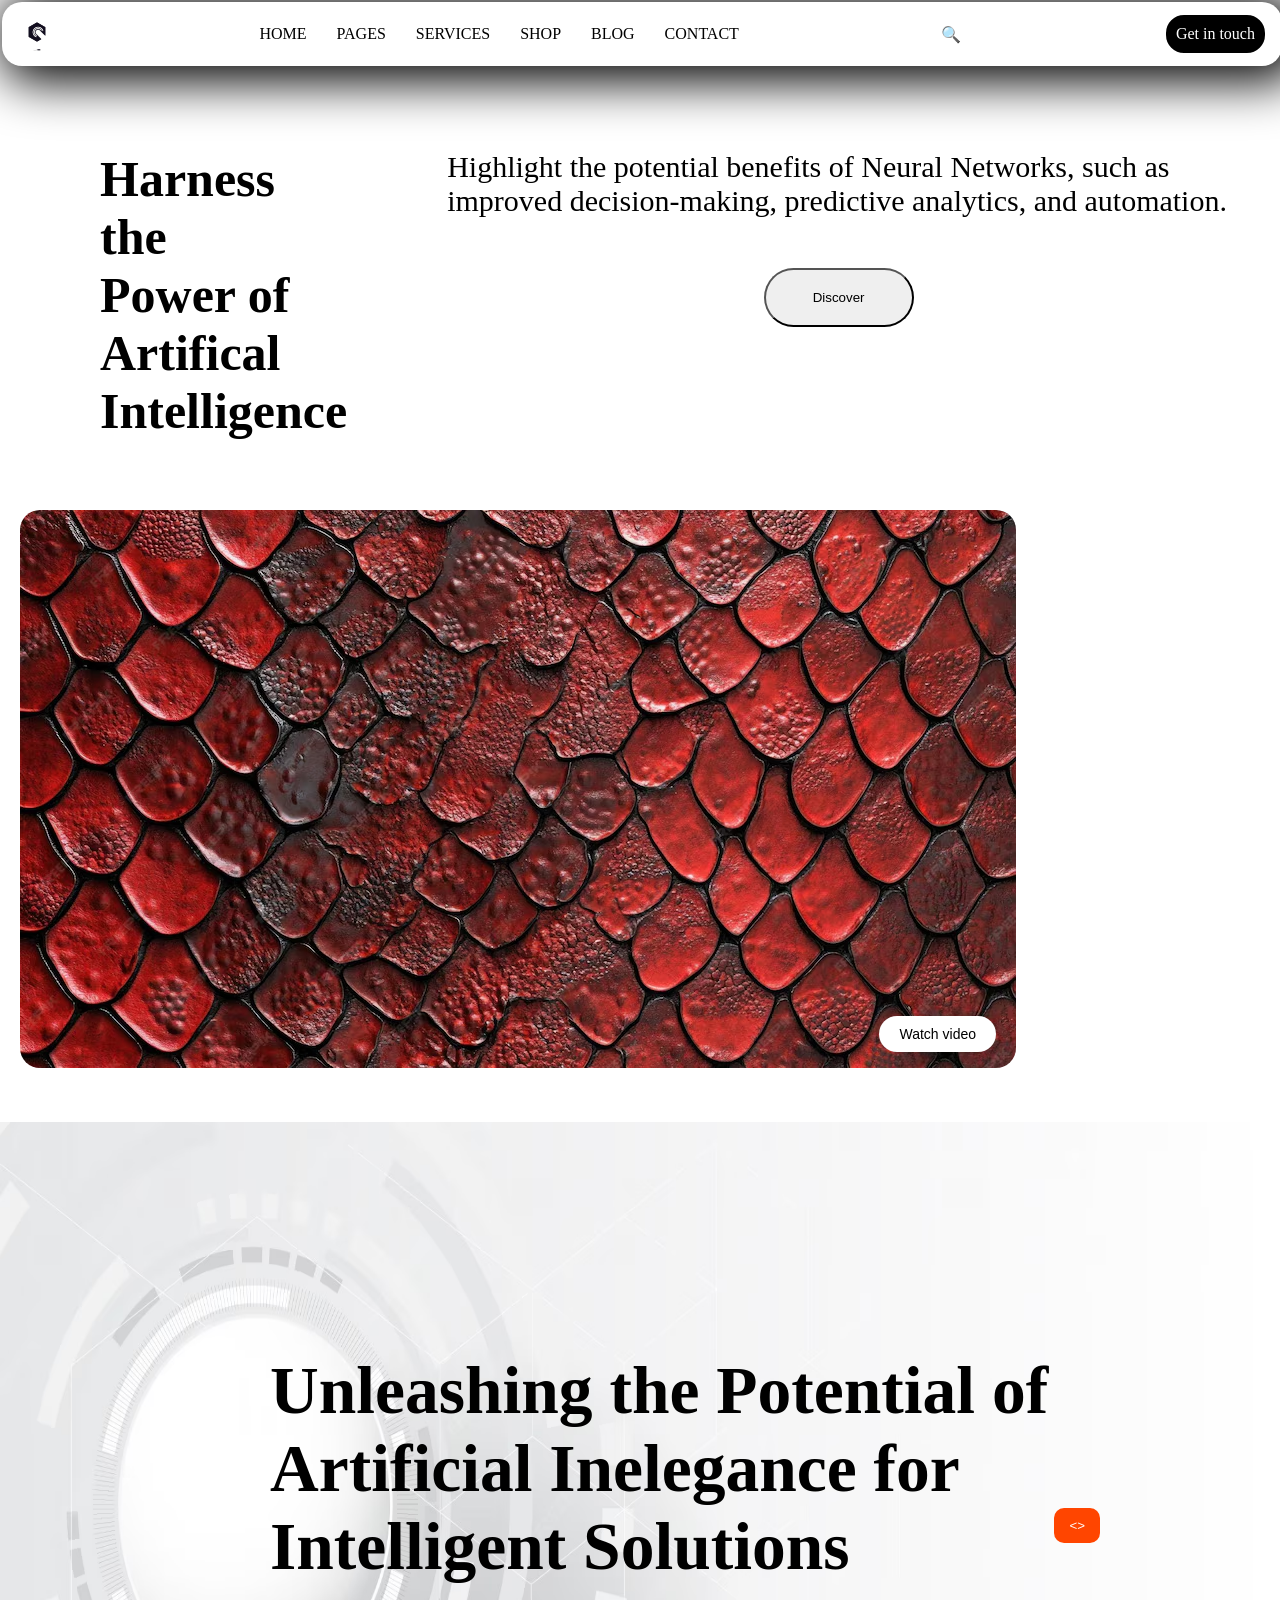
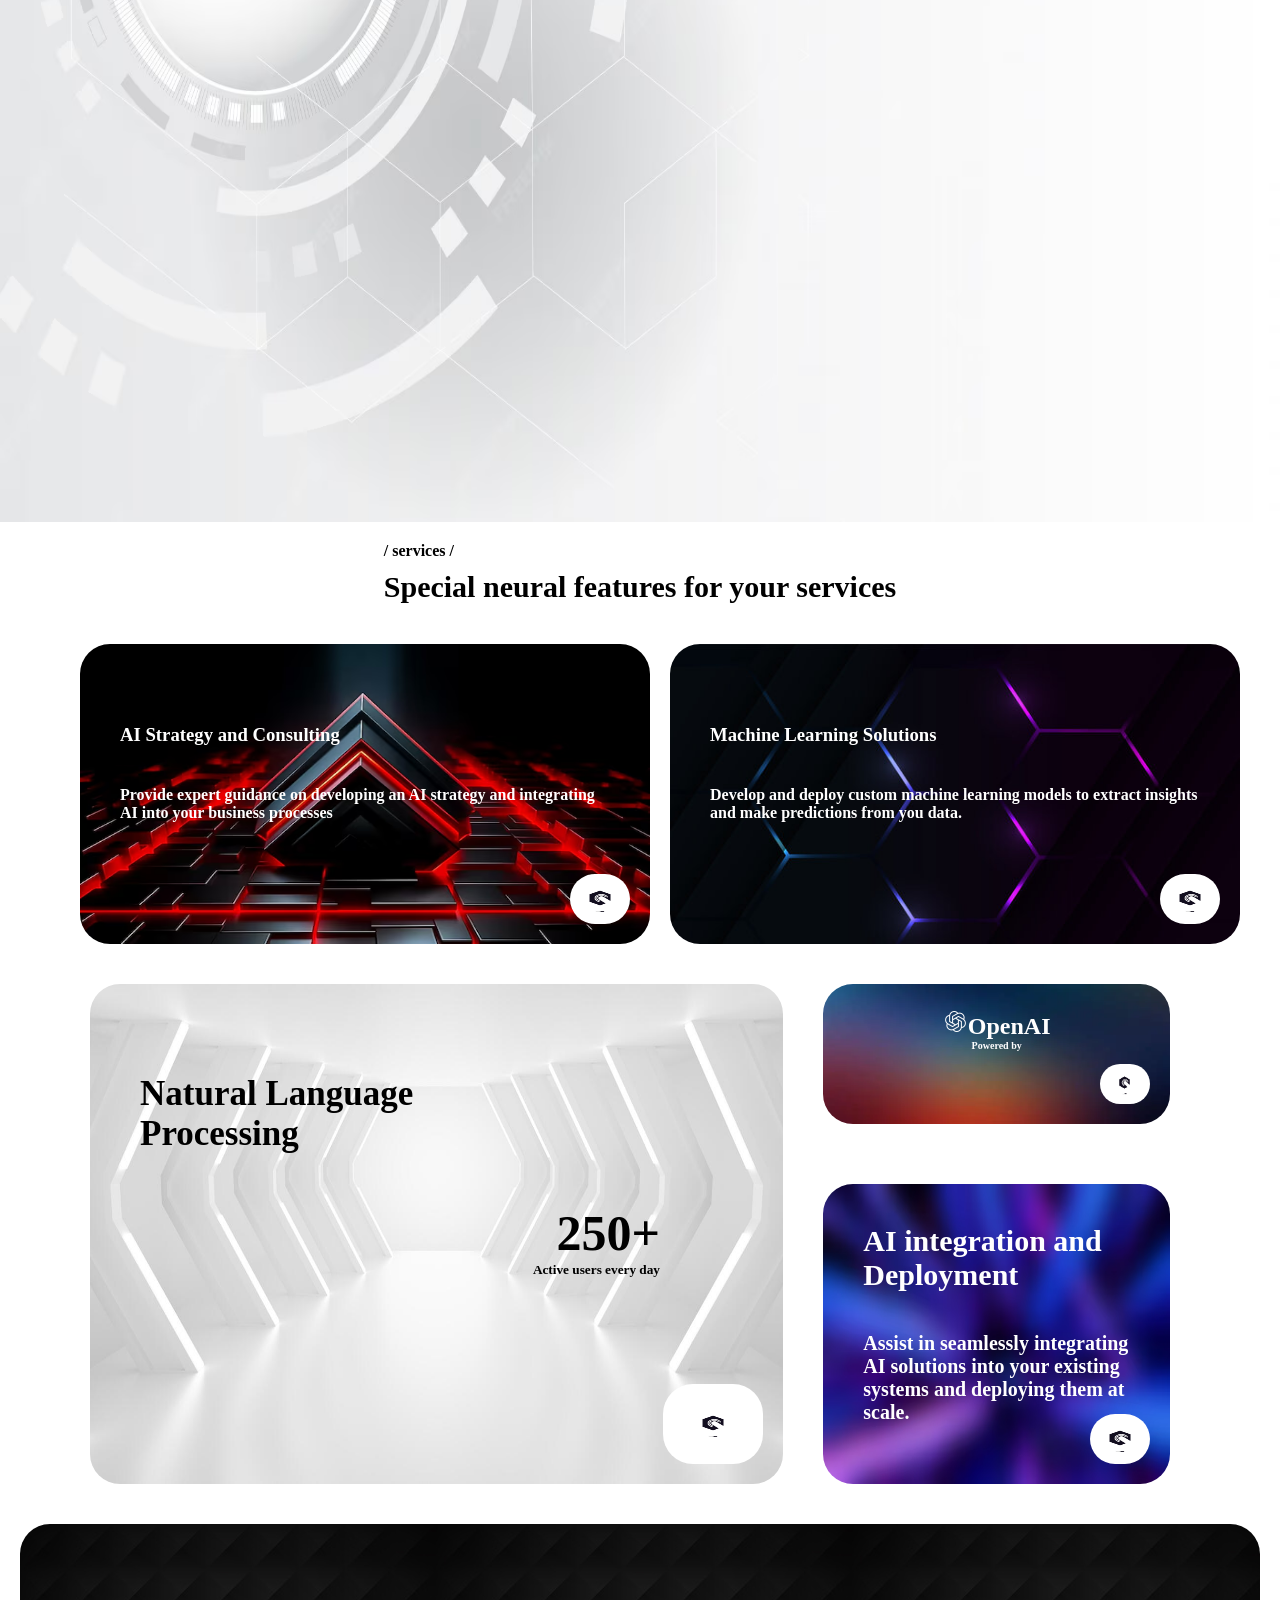
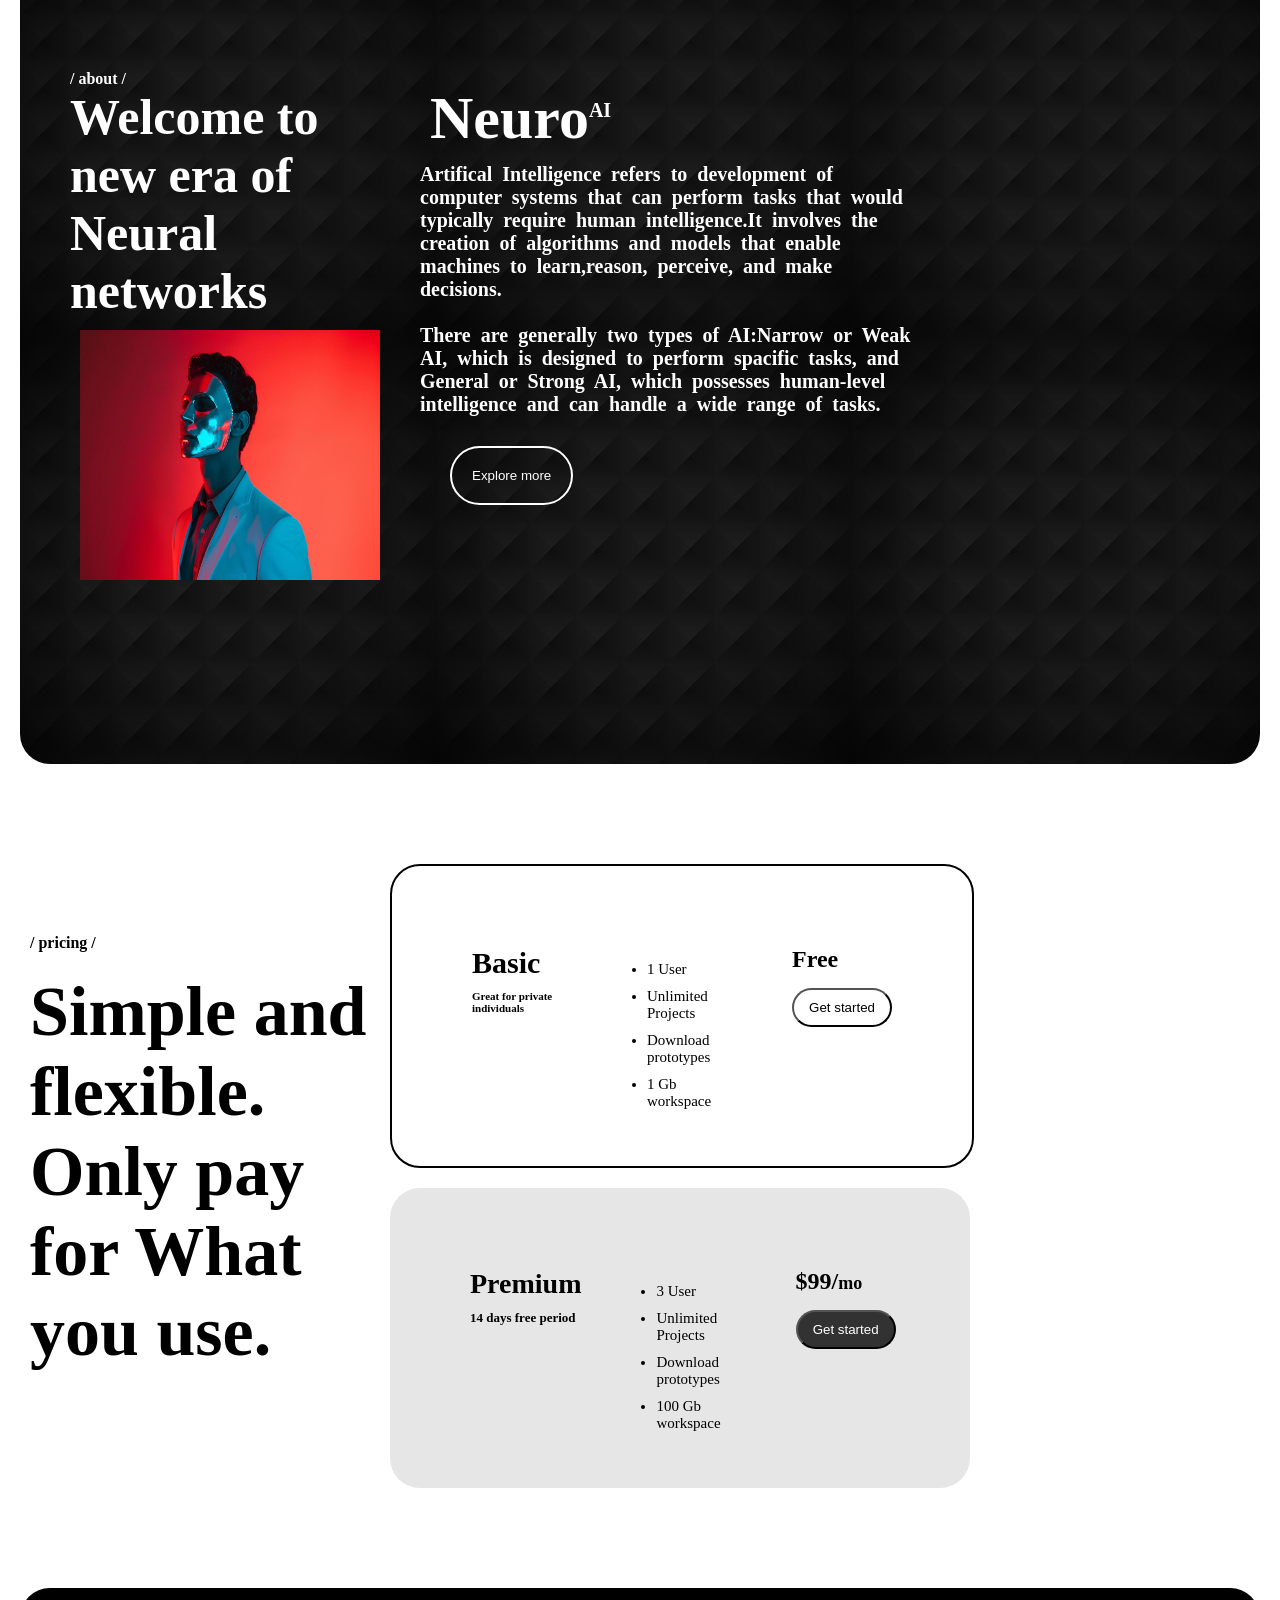
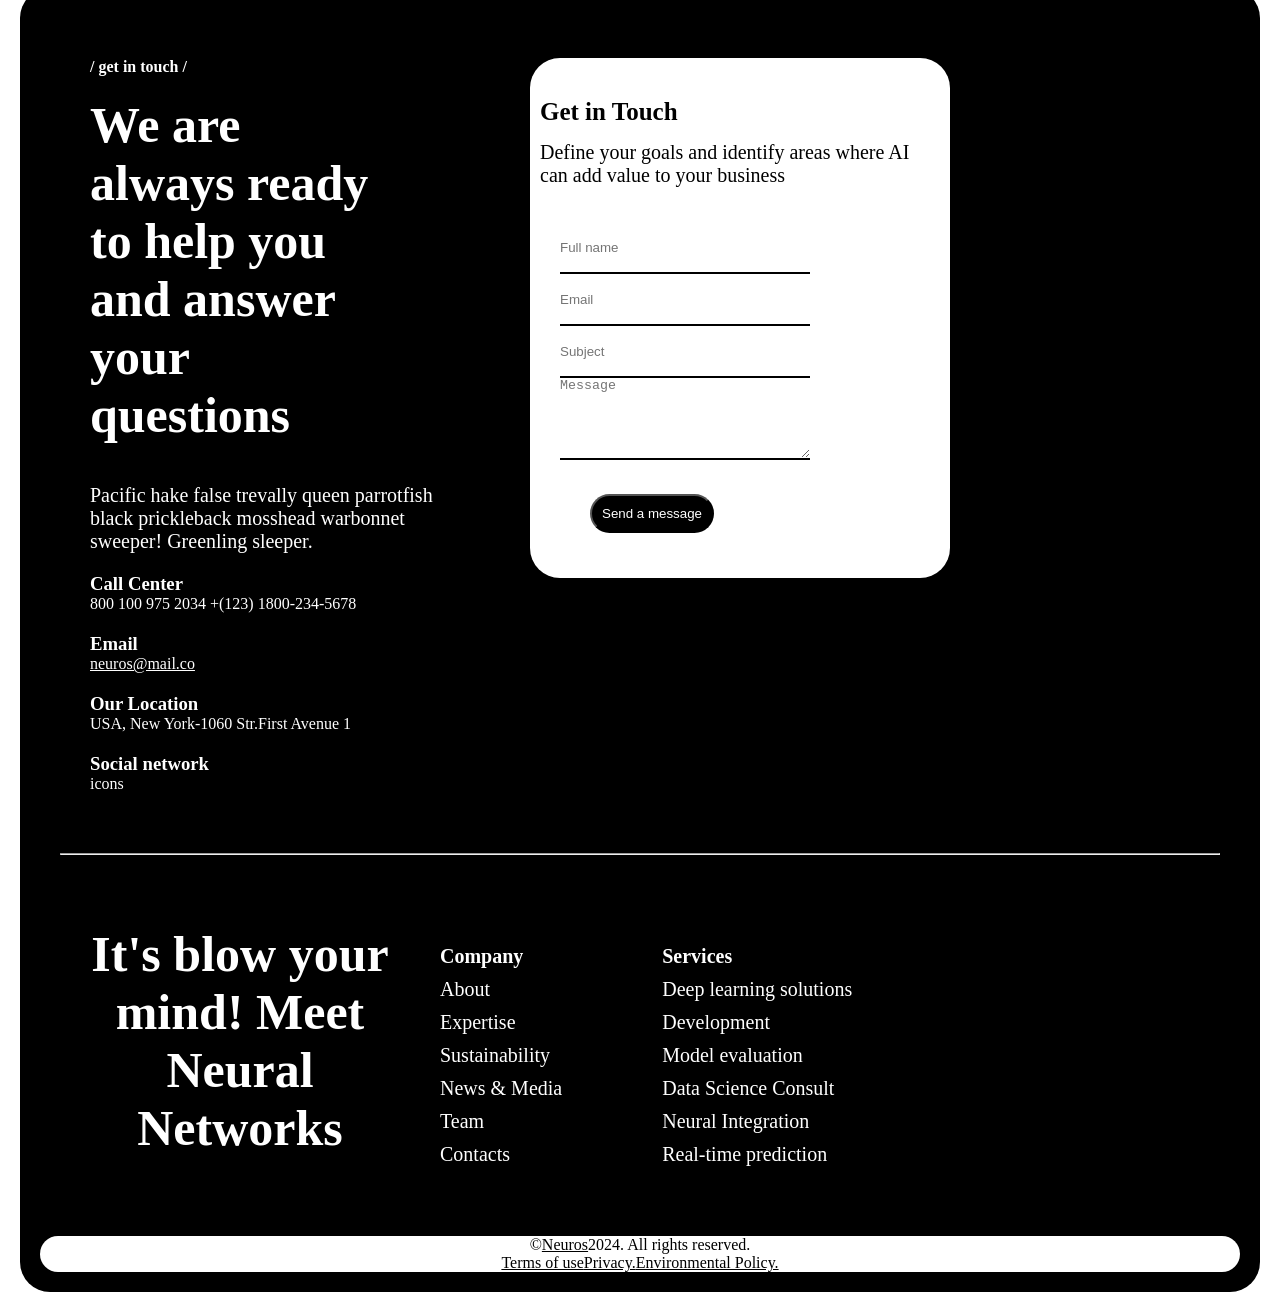
<file: Technology/index.html>
<!DOCTYPE html>
<html lang="en">
    <head>
        <meta charset="UTF-8">
        <meta name="viewport" content="width=device-width, initial-scale=1.0">
        <title>Document</title>
        <link rel="stylesheet" href="./css/style.css">
    </head>
    <body>
        <!-- ================= SECTION 1 : HERO SECTION ================= -->
        <section class="hero">
            <!-- ===== NAVBAR START ===== -->
            <div class="navbar">
                <nav class="nav">
                    <div class="nav-left">
                        <a href="index.html" class="logo">
                            <img src="./Images/illustration/logo.jpg"
                                alt="Logo" height="80px" weight="80px">
                        </a>
                    </div>

                    <div class="nav-center">
                        <a href="#" class="nav-btn">HOME</a>
                        <a href="#" class="nav-btn">PAGES</a>
                        <a href="#" class="nav-btn">SERVICES</a>
                        <a href="#" class="nav-btn">SHOP</a>
                        <a href="#" class="nav-btn">BLOG</a>
                        <a href="#" class="nav-btn">CONTACT</a>
                    </div>

                    <div class="search-icon">🔍</div>

                    <div class="nav-right">
                        <a href="#" class="nav-btn2">Get in touch</a>
                    </div>

                    <div class="hamburger">
                        ☰
                    </div>
                </nav>
            </div>
        </section>

        <section class="hero-main">
            <div class="hm">
                <div class="h-left">
                    <h2>
                        Harness the<br>
                        Power of<br>
                        Artifical<br>
                        Intelligence
                    </h2>
                </div>
                <div class="hero-content">
                    <p>Highlight the potential benefits of Neural Networks, such
                        as
                        improved decision-making, predictive analytics, and
                        automation.</p>
                    <button>Discover</button>
                </div>
            </div>
        </section>

        <section class="watch-video">
            <div>
                <img src="./Images/Background/bg-hero.avif" alt>
            </div>
            <div>
                <button>Watch video</button>
            </div>
        </section>

        <section class="hero-bottom">
            <div class="bottom-txt">
                <h2>Unleashing the Potential of Artificial Inelegance for
                    Intelligent Solutions <button class="hb-btn"> <> </button></h2>

            </div>
        </section>

        <section class="services">
            <div class="service">
                <div class="services-txt">
                    <h4>/ services /</h4>
                    <h2 class="s-txt">Special neural features for your
                        services</h2>
                </div>
                <div class="s-cards">
                    <div class="s-card1">
                        <h3>AI Strategy and Consulting</h3>
                        <h4>Provide expert guidance on developing an AI strategy
                            and integrating AI into your business processes</h4>
                        <button><img class="s-img"
                                src="./Images/illustration/logo.jpg"
                                alt></button>
                    </div>
                    <div class="s-card2">
                        <h3>Machine Learning Solutions</h3>
                        <h4>Develop and deploy custom machine learning models to
                            extract insights and make predictions from you
                            data.</h4>
                        <button><img class="s-img"
                                src="./Images/illustration/logo.jpg"
                                alt></button>
                    </div>
                </div>
                <div class="s-explore">
                    <div class="s-card3">
                        <div>
                            <h4>Natural Language Processing</h4>
                        </div>
                        <div class="s-users">
                            <h2>250+</h2>
                            <h5>Active users every day</h5>
                        </div>
                        <button><img class="s-img"
                                src="./Images/illustration/logo.jpg"
                                alt>
                        </button>
                    </div>
                    <div class="s-card4">
                        <h2><img
                                src="./Images/illustration/icons8-chatgpt-50.png"
                                alt>OpenAI</h2>
                        <h4>Powered by</h4>
                        <button><img class="s-img"
                                src="./Images/illustration/logo.jpg"
                                alt></button>
                    </div>
                    <div class="s-card5">
                        <h3>AI integration and Deployment</h3>
                        <h4>Assist in seamlessly integrating AI solutions into
                            your existing systems and deploying them at
                            scale.</h4>
                        <button><img class="s-img"
                                src="./Images/illustration/logo.jpg"
                                alt></button>
                    </div>
                </div>
                <button class="s-btn">Explore more</button>
            </div>
        </section>

        <section class="about">
            <div class="abt">
                <div class="abt-right">
                    <h4 class="abt-title1">/ about /</h4>
                    <h2 class="abt-title2">Welcome to new era of Neural
                        networks</h2>
                    <img class="abt-img"
                        src="./Images/Background/about-left.jpg" alt>
                </div>
                <div class="abt-left">
                    <h2 class="abt-title3">Neuro<sup>AI</sup></h2>
                    <h4>
                        Artifical Intelligence refers to development of computer
                        systems that can perform tasks that would typically
                        require human intelligence.It involves the creation of
                        algorithms and models that enable machines to
                        learn,reason, perceive, and make decisions.<br><br>
                        There are generally two types of AI:Narrow or Weak AI,
                        which is designed to perform spacific tasks, and General
                        or Strong AI, which possesses human-level intelligence
                        and can handle a wide range of tasks.
                    </h4>
                    <button class="abt-btn">Explore more</button>
                </div>
            </div>
        </section>

        <section class="Prices">
            <div class="price">
                <div class="pricing-head">
                    <h4>/ pricing /</h4>
                    <h2 class="pricing-title">Simple and flexible. Only pay for
                        What you use.</h2>
                </div>
                <div class="pricing-cards">
                    <div class="basic">
                        <div class="b-left">
                            <h2>Basic</h2>
                            <h3>Great for private individuals</h3>
                        </div>
                        <div class="b-center">
                            <ul>
                                <li>1 User</li>
                                <li>Unlimited Projects</li>
                                <li>Download prototypes</li>
                                <li>1 Gb workspace</li>
                            </ul>
                        </div>
                        <div class="b-right">
                            <h2>Free</h2>
                            <button>Get started</button>
                        </div>
                    </div>
                    <div class="premium">
                        <div class="p-left">
                            <h2>Premium</h2>
                            <h3>14 days free period</h3>
                        </div>
                        <div class="p-center">
                            <ul>
                                <li>3 User</li>
                                <li>Unlimited Projects</li>
                                <li>Download prototypes</li>
                                <li>100 Gb workspace</li>
                            </ul>
                        </div>
                        <div class="p-right">
                            <h2>$99/<span>mo</span></h2>
                            <button>Get started</button>
                        </div>
                    </div>
                </div>
            </div>
        </section>

        <section class="footer">
            <div class="f-upper">
                <div class="f-content">
                    <h4 class="f-title">/ get in touch /</h4>
                    <h2 class="f-heading">We are always ready to help you and
                        answer your questions</h2>
                    <p class="f-h-txt">Pacific hake false trevally queen parrotfish black
                        prickleback mosshead warbonnet sweeper! Greenling
                        sleeper.</p>
                    <div class="f-context">
                        <div>
                            <h3 class="ff-context">Call Center</h3>
                            <p class="f-p">800 100 975 2034 +(123)
                                1800-234-5678</p>
                            <h3 class="ff-context">Email</h3>
                            <p><u>neuros@mail.co</u></p>
                        </div>
                        <div>
                            <h3 class="ff-context">Our Location</h3>
                            <p class="f-p">USA, New York-1060 Str.First Avenue
                                1</p>
                            <h3 class="ff-context">Social network</h3>
                            <p>icons</p>
                        </div>
                    </div>
                </div>
                <div class="f-form">
                    <h3>Get in Touch</h3>
                    <p>Define your goals and identify areas where AI can add
                        value to your business</p>
                    <form class="form-align">
                        <input type="text" placeholder="Full name">
                        <input type="email" placeholder="Email">
                        <input type="text" placeholder="Subject">
                        <textarea name id placeholder="Message"></textarea>
                        <br>
                        <button>Send a message</button>
                    </form>
                </div>
            </div>
            <hr>
            <div class="f-lower">
                <div class="f-align">
                    <div>
                        <h2>It's blow your mind! Meet Neural Networks</h2>
                    </div>
                    <div class="cs">
                        <div class="c">
                            <h3>Company</h3>
                            <ul>
                                <a href>About</a>
                                <a href>Expertise</a>
                                <a href>Sustainability</a>
                                <a href>News & Media</a>
                                <a href>Team</a>
                                <a href>Contacts</a>
                            </ul>
                        </div>
                        <div class="s">
                            <h3>Services</h3>
                            <ul>
                                <a href>Deep learning solutions</a>
                                <a href>Development</a>
                                <a href>Model evaluation</a>
                                <a href>Data Science Consult</a>
                                <a href>Neural Integration</a>
                                <a href>Real-time prediction</a>
                            </ul>
                        </div>
                    </div>
                </div>
            </div>
            <div class="bottom">
                <p>&copy;<u>Neuros</u>2024. All rights reserved.</p>
                <p><u>Terms of use</u><u>Privacy.</u><u>Environmental
                        Policy.</u></p>
            </div>
        </section>
    </body>
</html>
</file>
<file: Technology/css/style.css>
*{
    margin: 0;
    padding: 0;
}

.nav{
    display:flex;
    justify-content:space-between;
    align-items:center;
    padding:10px 15px;
}

.navbar{
    position: fixed;
    top: 0;
    left: 0;
    width: 100%;
    background: white;   /* so content doesn't show through */
    z-index: 1000;       /* keeps navbar above everything */
    box-shadow: 10px 5px 50px 10px;
    margin: 2px;
    border-radius: 20px;
}



/* Hide hamburger in desktop */
.hamburger{
    display:none;
    font-size:26px;
    cursor:pointer;
}

/* Mobile 320px */
@media (min-width:320px){

    .nav-center{
        display:none;
    }

    .search-icon{
        display:none;
    }

    .nav-right{
        display:none;
    }

    .hamburger{
        display:block;
    }

    .logo img{
        height:40px;
        width:auto;
    }

    .hero-main{
        margin-top: 100px;
    }

    .hero-main h2{
        margin: 50px;
        font-size: 30px;
    }

    .hero-main p{
        margin: 50px;
    }

    .hero-content{
        text-align: center;
    }

    .hero-content p{
        text-align: left;
        font-size: 18px;
    }

    .hero-content button{
        width: 150px;
        padding: 20px;
        border-radius: 30px;
    }

    .hero-content button:hover{
        background-color: orangered;
        color: white;
    }

    .watch-video{
        display: flex;
        flex-direction: column;
        margin: 20px;
    }

    .watch-video img{
        width: 280px;
        border-radius: 20px;
    }

    .watch-video button{
        background-color: white;
        border: none;
        font-size: 14px;
        padding-left: 200px;
    }
    .watch-video button:hover{
        background-color: black;
        color: white;
    }

    .hero-bottom{
        background-image: url(../Images/Background/bg-main.avif);
        background-repeat: no-repeat;
        background-size: 100% 100%;
        height: 500px;
    }

    .hb-btn{
        background-color: orangered;
    color: white;
    padding: 10px 15px;
    border-radius: 10px;
    border: none;
    cursor: pointer;

    position: sticky;
    top: 120px;   /* controls where it sticks */
    float: right;
    }

    .bottom-txt{
        padding-top: 80px;
        margin: 30px;
        font-size: 20px;
    }

    .services-txt{
        margin: 20px;
    }
    .s-txt{
        font-size: 30px;
    }

    .services-txt h4{
        margin-bottom: 10px;
    }

    .service{
        display: flex;
        flex-direction: column;
        align-items: center;
    }

    .s-card1{
        background-image: url(../Images/Background/card1.avif);
        background-size: 100% 100%;
        color: white;
        margin: 20px;
        border-radius: 30px;
    }
    .s-card1 h3{
        padding-top: 40px;
        margin: 40px;
        
    }
    .s-card1 h4{
        margin: 40px;
    }

    .s-card2{
        background-image: url(../Images/Background/card2.jpg);
        background-size: 100% 100%;
        color: white;
        margin: 20px;
        border-radius: 30px;
    }
    .s-card2 h3{
        padding-top: 40px;
        margin: 40px;
        
    }
    .s-card2 h4{
        margin: 40px;
    }

    .s-cards button{
        border-radius: 30px;
        height: 50px;
        width: 60px;
        margin-left: 230px;
        border: none;
        background-color: white;
    }
    .s-img{
        border-radius: 30px;
        height: 30px;
        width: 50px;
    }

    .s-card3{
        background-image: url(../Images/Background/users.jpg);
        background-size: 100% 100%;
        margin: 20px;
        border-radius: 30px;
    }
    .s-card3 h4{
        padding-top: 40px;
        margin: 50px;
        
    }
    .s-users{
        text-align: end;
        margin: 20px;
    }
    .s-users h2{
        font-size: 50px;
    }
    .s-card3 button{
        border-radius: 30px;
        margin-left: 240px;
        border: none;
        background-color: white;
    }

    .s-card4{
        text-align: center;
        background-image: url(../Images/Background/gpt.webp);
        background-size: 100% 100%;
        margin: 20px;
        border-radius: 30px;
        color: white;
        height: 100px;
    }

    .s-card4 img{
        height: 25px;
        width: 25px;
    }
    .s-card4 h2{
        padding-top: 25px;
    }
    .s-card4 h4{
        font-size: 10px;
    }

    .s-card4 button{
        width: 50px;
        height: 40px;
        border-radius: 30px;
        margin-left: 240px;
        border: none;
        background-color: white;
    }


    .s-card5{
        background-image: url(../Images/Background/systems.avif);
        background-size: 100% 100%;
        margin: 20px;
        border-radius: 30px;
        color: white;
    }

    .s-card5 h3{
        padding-top: 40px;
        margin: 40px;
        
    }
    .s-card5 h4{
        margin: 40px;
    }

    .s-card5 button{
        border-radius: 30px;
        height: 50px;
        width: 60px;
        margin-left: 230px;
        border: none;
        background-color: white;
    }

    .s-btn{
        padding: 20px;
        border-radius: 30px;
        background-color: white;
    }

    .about{
        background-image: url(../Images/Background/about.jpg);
        color: white;
        margin: 20px;
        border-radius: 30px;
        padding: 20px;
    }

    .abt-title1{
        margin-top: 30%;
    }
    .abt-title2{
        font-size: 40px;
    }

    .abt-img{
        margin: 10px;
        width: 220px;
        height: 250px;
    }

    .abt-title3{
        margin: 10px;
        font-size: 60px;
    }

    .abt-title3 sup{
        font-size: 20px;
    }
    .abt-btn{
        padding: 20px;
        border-radius: 30px;
        background-color: transparent;
        color: white;
        border: 2px solid white;
        margin: 30px;
    }

    .abt-btn:hover{
        background-color: orangered;
        color: white;
    }

    .Prices{
        margin: 30px;
    }
    .pricing-title{
        margin-top: 20px;
        font-size: 35px;
    }
    .pricing-head h4{
        margin-top: 70px;
    }

    .basic{
        border-radius: 30px;
        border: 2px solid;
        padding: 50px;
    }

    .basic h3{
        margin-top: 10px;
        margin-bottom: 10px;
        font-size: 12px;
    }
    .basic ul{
        margin: 15px;
        font-size: 14px;
    }

    .basic button{
        margin-top: 15px;
        padding: 10px;
        border-radius: 20px;
        background-color: white;
    }

    .basic button:hover{
        color: white;
        background-color: black;
    }

    .premium{
        background-color: rgb(230, 230, 230);
        margin-top: 20px;
        border-radius: 30px;
        padding: 50px;
    }

    .premium h3{
        margin-top: 10px;
        margin-bottom: 10px;
        font-size: 12px;
    }

    .premium span{
        font-size: 18px;
    }
    .premium ul{
        margin: 15px;
        font-size: 14px;
    }

    .premium button{
        margin-top: 15px;
        padding: 10px;
        border-radius: 20px;
        color: white;
        background-color: rgb(50, 50, 50);
    }

    .premium button:hover{
        color: black;
        background-color: white;
    }

    .footer{
        background-color: black;
        color: white;
        margin: 20px;
        border-radius: 30px;
        padding: 20px;
    }

    .f-title{
        margin-top: 50px;
        margin-bottom: 20px;
    }

    .f-heading{
        font-size: 35px;
        margin-bottom: 40px;
    }

    .f-context{
        display: flex;
        flex-direction: column;
        margin-bottom: 40px;
    }
    .ff-context{
        margin-top: 20px;
    }

    .f-form{
        background-color: white;
        border-radius: 30px;
        padding: 10px;
        color: black;
    }

    .f-form h3{
        margin-top: 15px;
    }
    .f-form p{
        margin-top: 15px;
    }

    .f-form form{
        margin-top: 15px;
    }

    .f-form input{
        height: 40px;
        width: 200px;
        border: none;
        border-bottom: 2px solid black;
    }
    .f-form textarea{
        height: 40px;
        width: 200px;
        border: none;
        border-bottom: 2px solid black;
    }

    .f-form button{
        padding: 10px;
        border-radius: 20px;
        background-color: black;
        color: white;
        margin: 30px;
    }

    hr{
        margin: 20px;
    }

    .f-lower h2{
        font-size: 30px;
    }

    .f-lower h3{
        margin-top: 20px;
    }

    .f-lower ul{
        display: flex;
        flex-direction: column;
    }

    .f-lower a{
        text-decoration: none;
        color: white;
    }

    .bottom{
        margin-top: 20px;
        text-align: center;
        background-color: white;
        color: black;
        border-radius: 20px 20px 0px 0px;
    }

}

@media (min-width:768px){
    .hm{
        display: flex;
    }
    .h-left h2{
        font-size: 50px;
        margin-left: 100px;
    }
    .hero-content p{
        font-size: 25px;
    }

    .watch-video{
    position: relative;
    display: inline-block;
}

.watch-video img{
    width: 100%;
    border-radius: 20px;
}

.watch-video button{
    position: absolute;
    bottom: 20px;
    right: 20px;

    padding: 10px 20px;
    border-radius: 20px;
    border: none;
    background: white;
    cursor: pointer;
}

    .bottom-txt{
        font-size: 45px;
        margin-left: 120px;
    }

    .s-cards{
        display: flex;
    }
    .s-card1 button{
        margin-left: 290px;
    }
    .s-card2 button{
        margin-left: 290px;
    }

    .s-card3{

        width: 730px;
        margin-left: 50px;
        height: 300px;
    }
    .s-card3 button{
        height: 80px;
        width: 100px;
        margin-left: 630px;
        position: relative;
        bottom: 40px;
    }
    .s-card3 h4{
        font-size: 35px;
        width: 400px;
    }
    .s-users{
        width: 550px;
    }

    .s-card4{
        height: 100px;
        width: 730px;
        margin-left: 50px;
    }
    .s-card4 button{
        margin-left: 680px;
    }

    .s-card5 button{
        margin-left: 680px;
    }
    .s-card5 h4{
        font-size: 20px;
    }
    .s-card5 h3{
        font-size: 30px;
    }
    .s-card5{
        width: 730px;
        margin-left: 50px;
    }

    .abt{
        display: flex;
    }

    .abt-right{
        padding: 10px;
        margin: 20px;
    }

    .abt-title2{
        width: 300px;
    }
    .abt-img{
        width: 300px;
    }

    .abt-left{
        margin-top: 130px;
    }
    .about{
        height: 700px;
    }

    .basic{
        display: flex;
    }

    .b-left{
        margin: 30px;
        font-size: 30px;
    }
    .b-left h3{
        font-size: 13px;
    }
    .b-center{
        margin: 30px;
    }
    .b-center li{
        font-size: 15px;
    }
    .b-right{
        margin: 30px;
    }


    .premium{
        display: flex;
    }

    .p-left{
        margin: 30px;
        font-size: 30px;
    }
    .p-left h3{
        font-size: 13px;
    }
    .p-center{
        margin: 30px;
    }
    .p-center li{
        font-size: 15px;
    }
    .p-right{
        margin: 30px;
    }

    .pricing-title{
        width: 360px;
        margin-bottom: 20px;
    }

    .f-upper{
        display: flex;
    }

    .f-form{
        width: 700px;
        margin: 20px;
        height: 480px;
        margin-top: 50px;
    }

    .f-form p{
        font-size: 20px;
    }
    .f-form h3{
        font-size: 25px;
        margin-top: 30px;
    }
    .f-form input{
        height: 50px;
        width: 250px;
    }
    .f-form textarea{
        height: 80px;
        width: 250px;
    }

    .f-lower{
        text-align: center;
    }
    .cs{
        display: flex;
        justify-content: center;
        text-align: start;
    }

    .c{
        margin: 50px;
    }
    .c h3{
        font-size: 20px;
    }
    .c a{
        font-size: 20px;
        margin-top: 10px;
    }
    .s{
        margin: 50px;
    }
    .s h3{
        font-size: 20px;
    }
    .s a{
        font-size: 20px;
        margin-top: 10px;
    }
    .bottom{
        border-radius: 20px;
        background-color: white;
    }
}


@media (min-width:992px){

    .hero-content p{
        font-size: 30px;
    }

    .hero-bottom{
        height: 1000px;
    }

    .bottom-txt h2{
        margin: 150px;
    }

    .f-align{
        display: flex;
    }

    .f-align h2{
        margin-left: 50px;
        margin-top: 50px;
        font-size: 50px;
        width: 300px;
    }

    .f-heading{
        font-size: 50px;
        width: 300px;
    }

    .f-content{
        margin-left: 50px;
    }

    .f-h-txt{
        font-size: 20px;
        width: 350px;
    }
    .f-form{
        margin-left: 90px;
        width: 400px;
        height: 500px;
    }

    .form-align{
        padding: 20px;
    }

    .price{
        display: flex;
    }

    .basic{
        width: 480px;
        height: 200px;
    }

    .premium{
        width: 480px;
        height: 200px;
    }

    .pricing-head h2{
        font-size: 70px;
    }
    .Prices{
        margin-top: 100px;
        margin-bottom: 100px;
    }
    
    .b-left{
        width: 500px;
    }
    .b-left h2{
        font-size: 30px;
    }
    .b-left h3{
        font-size: 11px;
    }

    .b-center{
        width: 500px;
    }
    .b-center li{
        margin-top: 10px;
    }

    .b-right button{
        width: 100px;
    }
    .p-center li{
        margin-top: 10px;
    }

    .p-left h2{
        font-size: 28px;
    }

    .p-right button{
        width: 100px;
    }

    .about{
        height: 800px;
    }

    .abt-title2{
        font-size: 50px;
    }

    .abt-left h4{
        font-size: 20px;
        word-spacing: 5px;
        width: 500px;
    }


/* ===== SERVICES GRID ===== */

.services{
    padding:0 60px;
}

.s-cards{
    display:grid;
    grid-template-columns:1fr 1fr;
    gap:20px;
}

.s-explore{
    display:grid;
    grid-template-columns:2fr 1fr;
    gap:20px;
    padding-right:100px;
}

.s-card3{
    grid-row: span 2;
}

/* Card sizes */
.s-card1,
.s-card2,
.s-card3,
.s-card4,
.s-card5{
    width:100%;
    border-radius:30px;
    position:relative;
}

/* Heights */
.s-card1,
.s-card2{
    height:300px;
}

.s-card3{
    margin-left: 30px;
    height:500px;
}

.s-card4{
    height:140px;
}

.s-card5{
    height:300px;
}

/* Button position */
.s-card1 button,
.s-card2 button,
.s-card3 button,
.s-card4 button,
.s-card5 button{
    position:absolute;
    bottom:20px;
    right:20px;
}

/* remove old margin fixes */
.s-card1 button,
.s-card2 button,
.s-card3 button,
.s-card4 button,
.s-card5 button{
    margin-left:0;
}

.s-card5 h3{
    padding-top: 0px;
}



.nav-center{
    display:flex;
    gap:30px;
}

.nav-center a{
    text-decoration:none;
    color:black;
    font-weight:500;
}


.hamburger{
    display:none;
}

.nav-right{
    display:block;
    border: 2px solid;
    color: white;
    background-color: black;
    border-radius: 20px;
    padding: 10px;
}

.nav-right a{
    text-decoration: none;
    color: white;
}
.search-icon{
    display:block;
}

.nav-right:hover{
    background-color: orangered;
    color: white;
}

.watch-video{
    position: relative;
    display: inline-block;
}

.watch-video img{
    width: 100%;
    border-radius: 20px;
}

.watch-video button{
    position: absolute;
    bottom: 20px;
    right: 20px;

    padding: 10px 20px;
    border-radius: 20px;
    border: none;
    background: white;
    cursor: pointer;
}

/* hide explore button */
.s-btn{
    display:none;
}

}

@media (min-width:1440px){

/* HERO SECTION */
.hm{
    display:flex;
    justify-content:space-between;
    align-items:center;
    padding:0 120px;
    margin-bottom: 100px;
}

.h-left{
    width:50%;
}

.h-left h2{
    font-size:150px;
    line-height:1.2;
}

.hero-content{
    width:50%;
}

.hero-content p{
    font-size:50px;
    line-height:1.6;
}

.hero-content button{
    margin-top:40px;
    padding:20px 20px;
    font-size:30px;
}

/* WATCH VIDEO IMAGE */
.watch-video{
    padding:0 120px;
}

.watch-video img{
    width:200%;
    height: 550px;
}

.watch-video button{
    text-align: center;
    border: 2px solid;
    font-size: 30px;
    padding:50px;
}

/* SERVICES SECTION */
.services{
    padding:0 120px;
}

.services-txt{
    margin-top: 100px;
    font-size: 30px;
}

.s-txt{
    font-size: 80px;
}

.s-card1{
    height: 800px;
}
.s-card1 h3{
    font-size: 60px;
}
.s-card1 h4{
    width: 500px;
    font-size: 50px;
}
.s-card1 button{
    height: 100px;
    width: 100px;
}

.s-card2{
    height: 800px;
}
.s-card2 h3{
    font-size: 60px;
}
.s-card2 h4{
    width: 500px;
    font-size: 50px;
}
.s-card2 button{
    height: 100px;
    width: 100px;
}

.s-card3{
    height: 700px;
}
.s-card3 h4{
    font-size: 50px;
}
.s-card3 button{
    height: 100px;
    width: 100px;
}

.s-users{
    padding-left: 500px;
}
.s-users h2{
    font-size: 100px;
}
.s-users h5{
    font-size: 40px;
}

.s-card4{
    height: 200px;
}
.s-card4 h2{
    font-size: 60px;
}
.s-card4 h4{
    font-size: 30px;
}

.s-card4 button{
    height: 70px;
    width: 80px;
}

.s-card5{
    height: 430px;
}
.s-card5 h3{
    font-size: 60px;
}
.s-card5 h4{
    font-size: 30px;
}
.s-card5 button{
    height: 100px;
    width: 100px;
}

.bottom-txt h2{
    font-size: 100px;
}

.bottom-txt{
    margin-left: 900px;
}

/* ABOUT SECTION */
.about{
    margin:80px 120px;
    height: 1200px;
}
.abt{
    display: flex;
    justify-content: space-around;
}
.abt-title1{
    font-size: 40px;
}
.abt-title2{
    margin-top: 20px;
    font-size: 80px;
    width: 500px;
}
.abt-title3{
    font-size: 80px;
}
.abt-left h4{
    width: 800px;
    font-size: 40px;
}
.abt-btn{
    font-size: 20px;
    width: 300px;
    height: 100px;
}

.abt-img{
    height: 400px;
    width: 500px;
}
.price{
    margin: 200px;
}
.pricing-head{
    width: 800px;
}
.pricing-head h4{
    font-size: 40px;
}

.basic{
    width: 800px;
}
.b-left h2{
    font-size: 50px;
}
.b-left h3{
    font-size: 20px;
}
.b-center li{
    font-size: 20px;
}
.b-right h2{
    font-size: 50px;
}
.b-right button{
    font-size: 20px;
    width: 150px;
    height: 50px;
}

.premium{
    width: 800px;
}
.p-left h2{
    font-size: 50px;
}
.p-left h3{
    font-size: 20px;
}
.p-center li{
    font-size: 20px;
}
.p-right h2{
    font-size: 50px;
}
.p-right button{
    font-size: 20px;
    width: 150px;
    height: 50px;
}




/* FOOTER */
.footer{
    margin:80px 120px;
}
.f-title{
    font-size: 30px;
}
.f-upper{
    justify-content: space-around;
}
.f-heading{
    width: 600px;
    font-size: 80px;
}
.f-h-txt{
    width: 600px;
    font-size: 50px;
}
.ff-context
{
    margin-top: 50px;
    width: 600px;
    font-size: 50px;
}

.f-p{
    width: 600px;
    font-size: 30px;
}
.f-form{
    width: 500px;
    height: 1000px;
}
.f-form h3{
    font-size: 50px;
}
.f-form p{
    font-size: 40px;
}
.f-form p{
    font-size: 40px;
}

.f-form input{
        height: 100px;
        width: 400px;
    }
    .f-form textarea{
        margin-top: 30px;
        height: 100px;
        width: 400px;
    }

    .f-form input,placeholder,textarea{
        font-size: 20px;
    }

    .f-form button{
        font-size: 20px;
        border-radius: 50px;
        height: 100px;
        width: 200px;
    }

    .f-align{
        justify-content: space-around;
    }

    .f-align h2{
        font-size: 60px;
    }
    .c h3{
        font-size: 40px;
    }
    .c a{
        font-size: 30px;
    }
    .s h3{
        font-size: 40px;
    }
    .s a{
        font-size: 30px;
    }

    .bottom{
        padding: 20px;
    }

    .bottom p{
        font-size: 30px;
    }

    .navbar{
        height: 120px;
    }
    .nav-left img{
        height: 100px;
    }
    .nav-center{
        font-size: 40px;
    }
    .nav-right a{
        font-size: 30px;
    }
    .nav-right{
        border-radius: 50px;
    }

}
</file>
